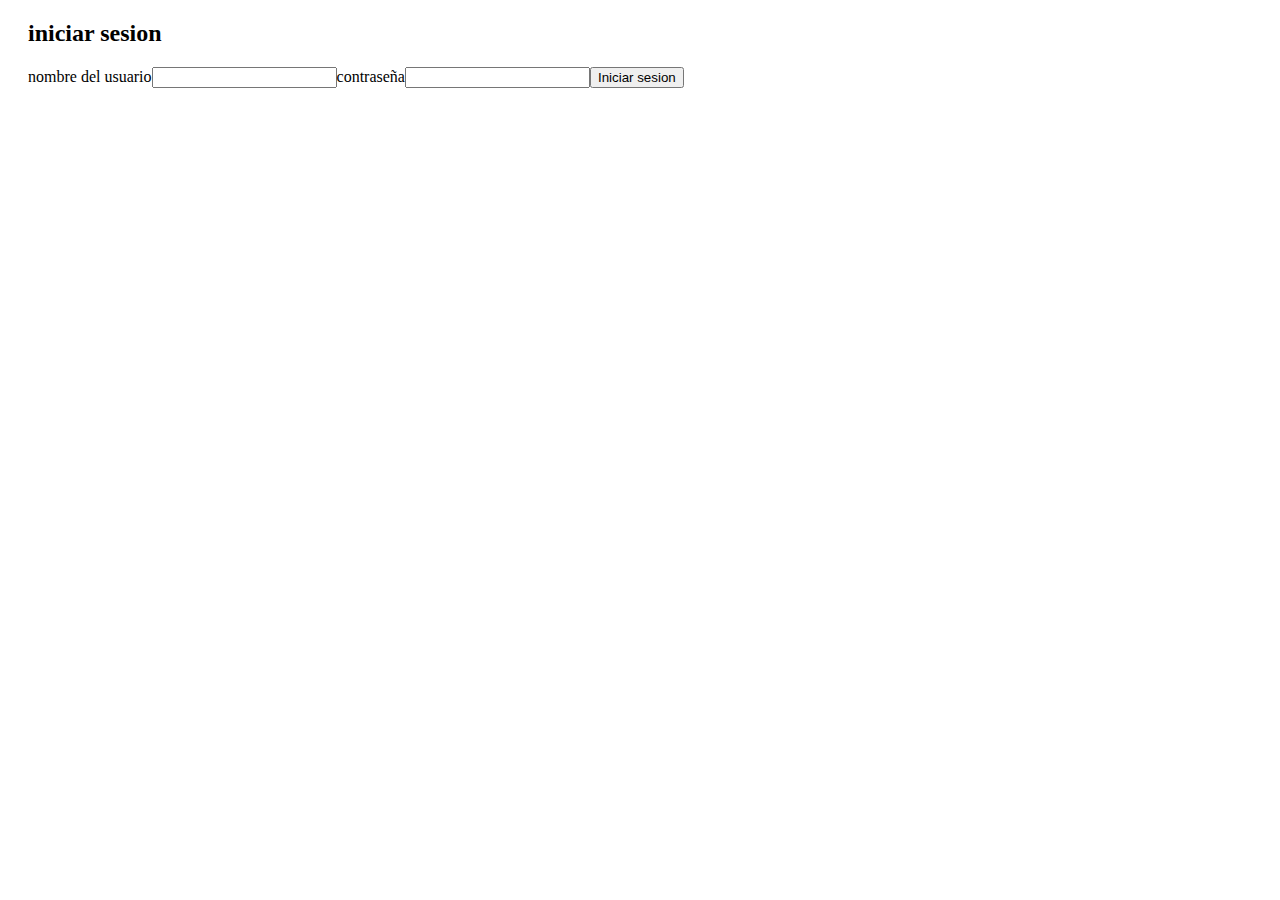
<file: 17-10-24/index.html>
<!DOCTYPE html>
<html lang="en">
<head>
    <meta charset="UTF-8">
    <meta name="viewport" content="width=device-width, initial-scale=1.0">
    <title>Document</title>
</head>
<body>
    
    <script src="sript.js"></script>
</body>
</html>
</file>
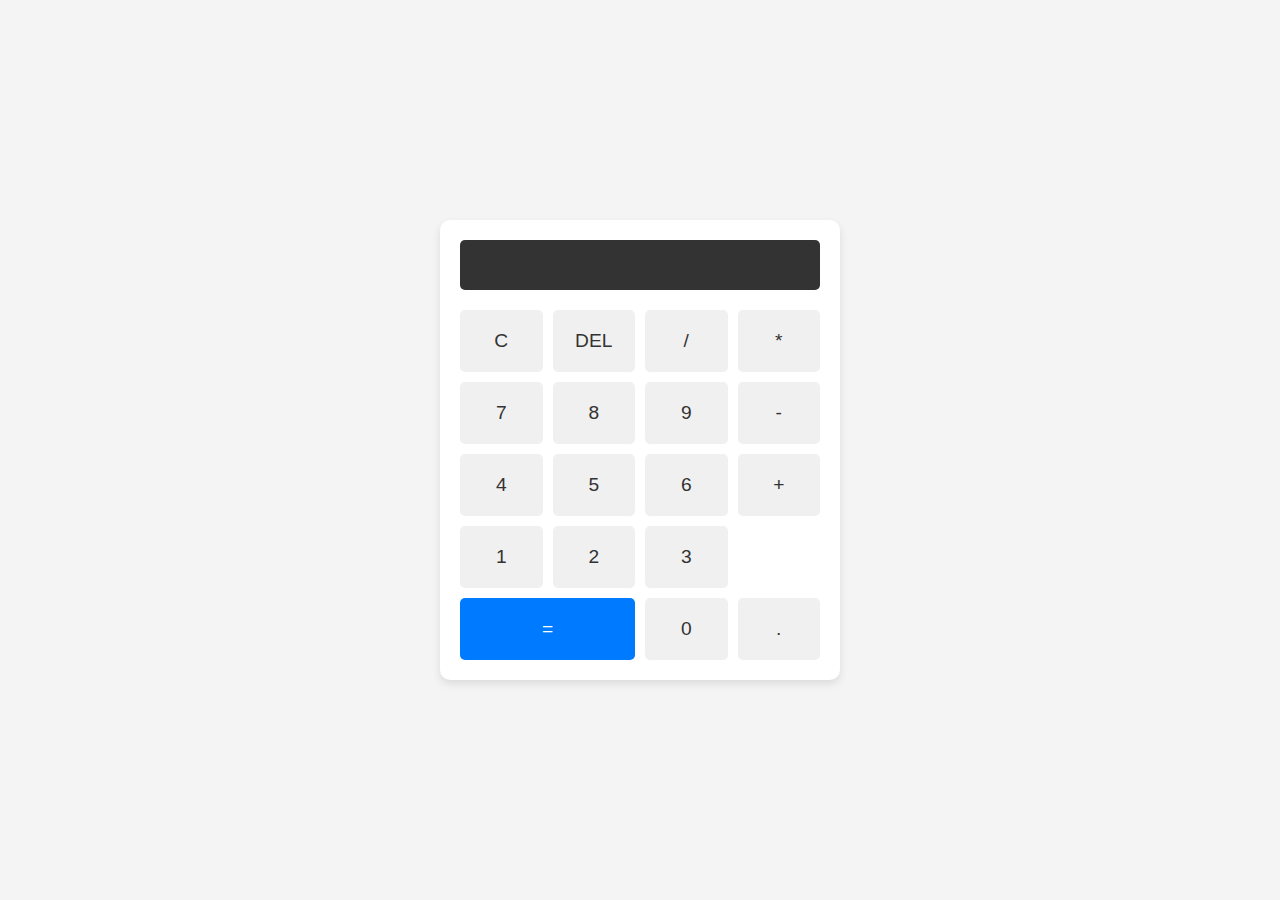
<file: clas/index.html>
<!DOCTYPE html>
<!-- Indica que es HTML5 -->
<html lang="en">
<!-- Contiene todo el contenido, especifica el idioma inglés -->
<head>
<!-- Es el encabezado del documento -->
    <meta charset="UTF-8">
    <!-- Establece el estandar de caracteres -->
    <meta name="viewport" content="width=device-width, initial-scale=1.0">
    <!-- Hace que la página pueda ser responsive -->
    <title>Document</title>
    <!-- Es el título de la página -->
    <link rel="stylesheet" href="CSS/css.css">
    <!-- Vincula el archivo css con el html para que pueda verse el diseño -->
</head>
<!-- Cierra la parte del encabezado -->
<body>
<!-- Es el cuerpo de la página -->
    <div class="calculator">
        <!-- Es un contenedor para los elementos de la calculadora -->
        <input type="text" id="display" class="calculator-screen" value="" disabled>
        <!-- Es un campo de entrada para la calculadora, donde se mostrarán los resultados -->
        <div class="calculator-buttons">
        <!-- Es un contenedor para los botones de la calculadora -->
            <button class="button" onclick="clearDisplay()">C</button>
            <!-- Es un botón de la calculadora -->
            <button class="button" onclick="deleteLast()">DEL</button>
            <!-- Es un botón de la calculadora -->
            <button class="button" onclick="appendToDisplay('/')">/</button>
            <!-- Es un botón de la calculadora -->
            <button class="button" onclick="appendToDisplay('*')">*</button>
            <!-- Es un botón de la calculadora -->

            
            <button class="button" onclick="appendToDisplay('7')">7</button>
            <!-- Es un botón de la calculadora -->
            <button class="button" onclick="appendToDisplay('8')">8</button>
            <!-- Es un botón de la calculadora -->
            <button class="button" onclick="appendToDisplay('9')">9</button>
            <!-- Es un botón de la calculadora -->
            <button class="button" onclick="appendToDisplay('-')">-</button>

            
            <button class="button" onclick="appendToDisplay('4')">4</button>
            <!-- Es un botón de la calculadora -->
            <button class="button" onclick="appendToDisplay('5')">5</button>
            <!-- Es un botón de la calculadora -->
            <button class="button" onclick="appendToDisplay('6')">6</button>
            <!-- Es un botón de la calculadora -->
            <button class="button" onclick="appendToDisplay('+')">+</button>
            <!-- Es un botón de la calculadora -->

            
            <button class="button" onclick="appendToDisplay('1')">1</button>
            <!-- Es un botón de la calculadora -->
            <button class="button" onclick="appendToDisplay('2')">2</button>
            <!-- Es un botón de la calculadora -->
            <button class="button" onclick="appendToDisplay('3')">3</button>
            <!-- Es un botón de la calculadora -->
            <button class="button equal-button" onclick="calculateResult()">=</button>
            
            
            <button class="button" onclick="appendToDisplay('0')">0</button>
            <!-- Es un botón de la calculadora -->
            <button class="button" onclick="appendToDisplay('.')">.</button>            
            <!-- Es un botón de la calculadora -->        
        </div>
        <!-- Se cierra el contenedor de los botones -->
    </div>
    <!-- Se cierra el contenedor de la calculadora -->


    <script src="JS/index.js"></script>
    <!-- Es un link para conectar el archivo de java script -->
</body>
<!-- Se termina el cuerpo de la página -->
</html>
<!-- Aquí termina la página web -->
</file>
<file: clas/CSS/css.css>
*{
    box-sizing: border-box;
}

body{
    display: flex;
    justify-content: center;
    align-items: center;
    height: 100vh;
    margin: 0;
    background-color: #f4f4f4 ;
    font-family: Arial, sans-serif;
}

.calculator{
    width: 100%;
    max-width: 400px;
    background-color: #fff;
    padding: 20px;
    border-radius: 10px;
    box-shadow: 0px 4px 8px rgba(0, 0, 0, 0.1);
}

.calculator-screen{
    width: 100%;
    height: 50px;
    background-color: #333;
    color: #fff;
    text-align: right;
    padding: 10px;
    font-size: 1.5rem;
    border: none;
    border-radius: 5px;
    margin-bottom: 20px;
}

.calculator-buttons{

    display: grid;
    grid-template-columns: repeat(4, 1fr);
    gap: 10px;

}

.button {
    padding: 20px;
    font-size: 1.2rem;
    border: none;
    border-radius: 5px;
    background-color: #f0f0f0;
    color: #333;
    cursor: pointer;
    transition: background-color 0.3s;
}

.button:hover{
    background-color: #ddd;

}

.equal-button{
    grid-column: span 2;
    background-color: #007bff;
    color: white;
}

.equal-button:hover {
    background-color: #0056b3;
}

@media (max-width: 600px){
    .calculator {
        padding: 10px;
    }

    .calculator-screen{
        height: 40px;
        font-size: 1.2rem;
    }

    .button{
        padding: 15px;
        font-size: 1rem;
    }
}
</file>
